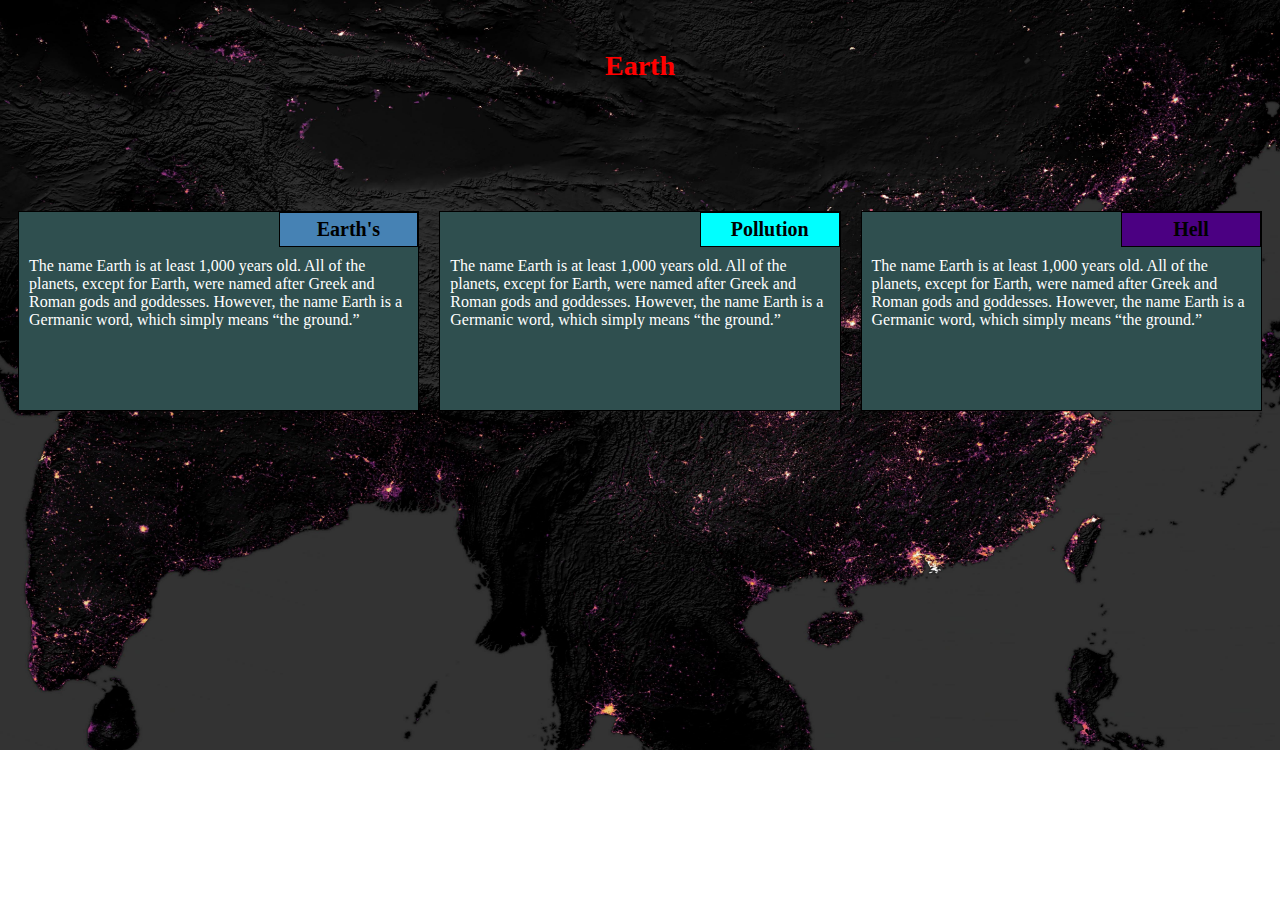
<file: Module 2 Assignment/index.html>
<!DOCTYPE html>
<html>
<head>
	<meta charset="utf-8">
	<meta name="viewport" content="width=device-width, initial-scale=1">
	<link rel="stylesheet" href="styles.css">
	<title>practice example</title>
</head>
<body>
	<h1>Earth</h1>
	<div class="row">
	<div class="box col-lg-4 col-md-6 col-sm-12">
		<section>
		<div id="Earth">
			Earth's
		</div>
		<p>
			The name Earth is at least 1,000 years old. All of the planets, except for Earth, were named after Greek and Roman gods and goddesses. However, the name Earth is a Germanic word, which simply means “the ground.” 
		</p>
		</section>
	</div>
	<div class="box col-lg-4 col-md-6 col-sm-12">
		<section>
		<div id="Pollution">
			Pollution
		</div>
		<p>
			The name Earth is at least 1,000 years old. All of the planets, except for Earth, were named after Greek and Roman gods and goddesses. However, the name Earth is a Germanic word, which simply means “the ground.” 
		</p>
		</section>
	</div>
	<div class="box col-lg-4 col-md-12 col-sm-12">
		<section>
		<div id="Hell">
			Hell
		</div>
		<p>
			The name Earth is at least 1,000 years old. All of the planets, except for Earth, were named after Greek and Roman gods and goddesses. However, the name Earth is a Germanic word, which simply means “the ground.”
		</p>
		</section>
	</div>
	</div>
</body>
</html>
</file>
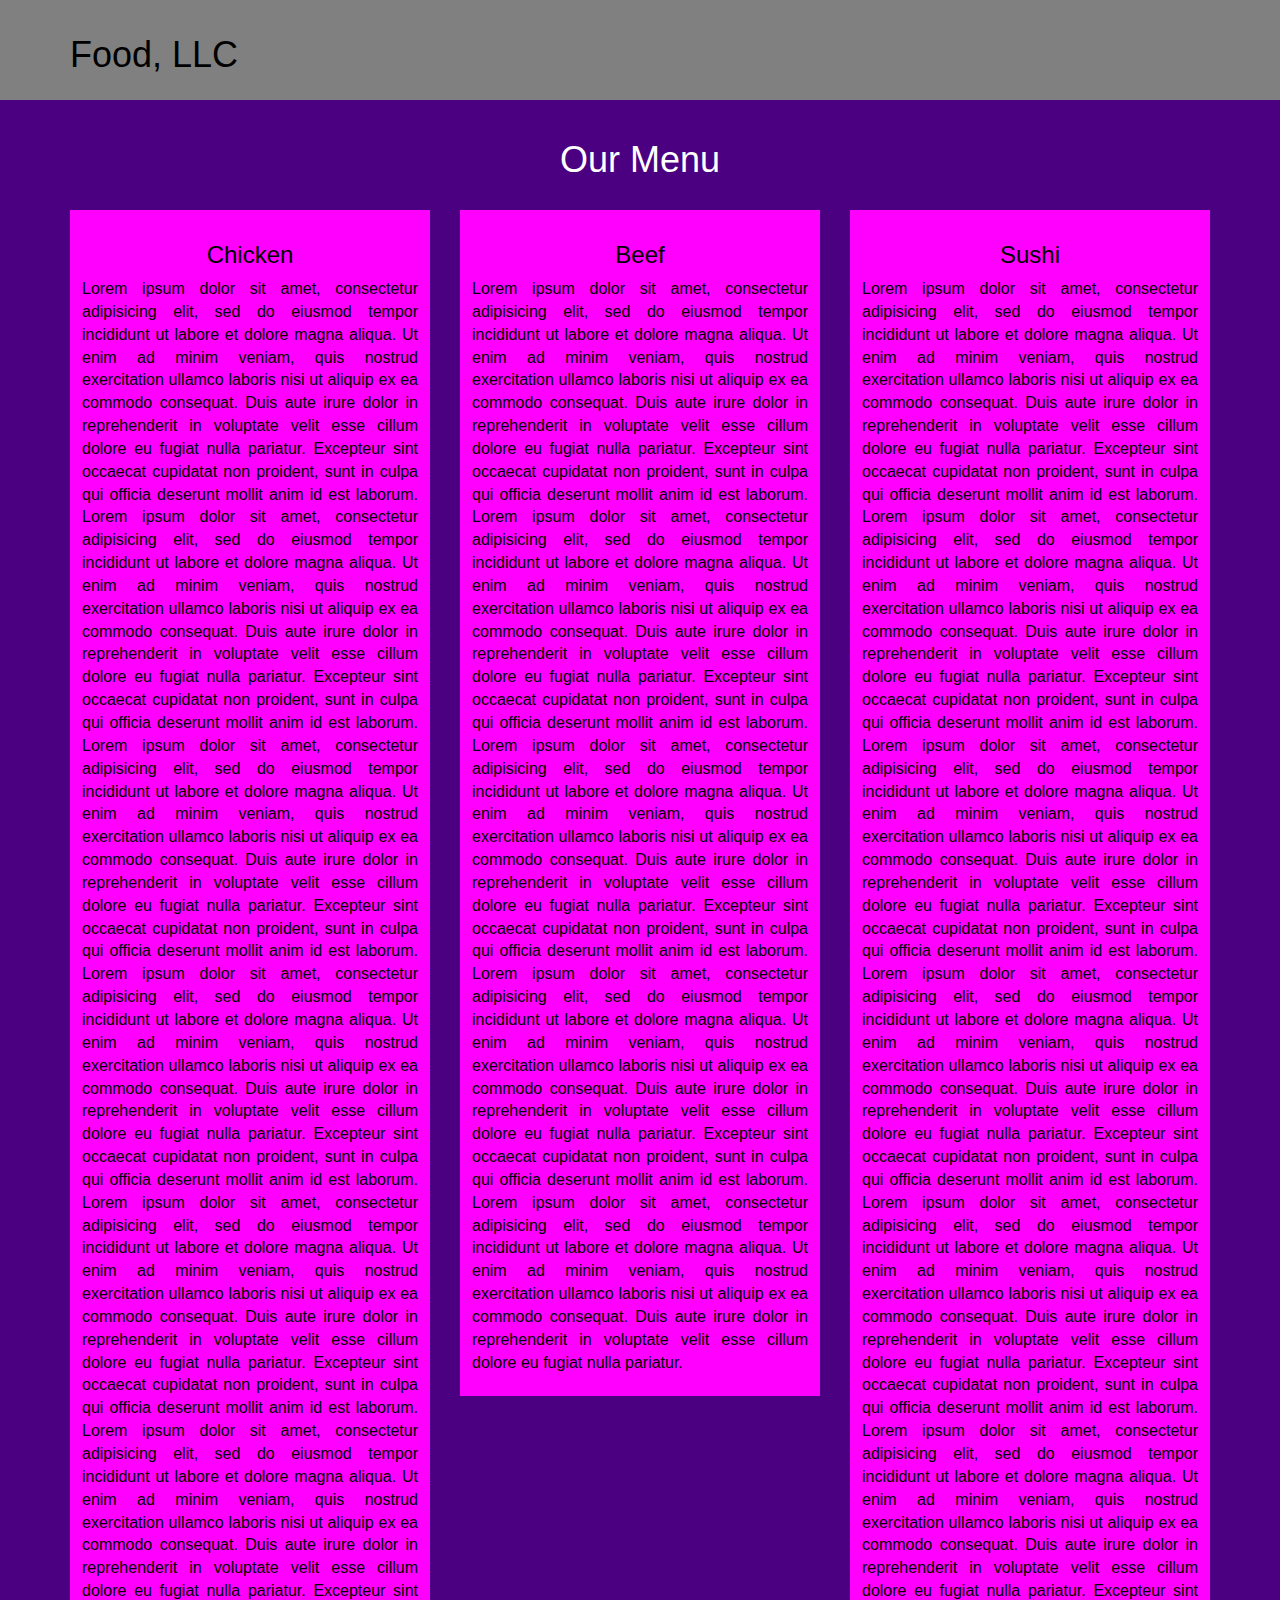
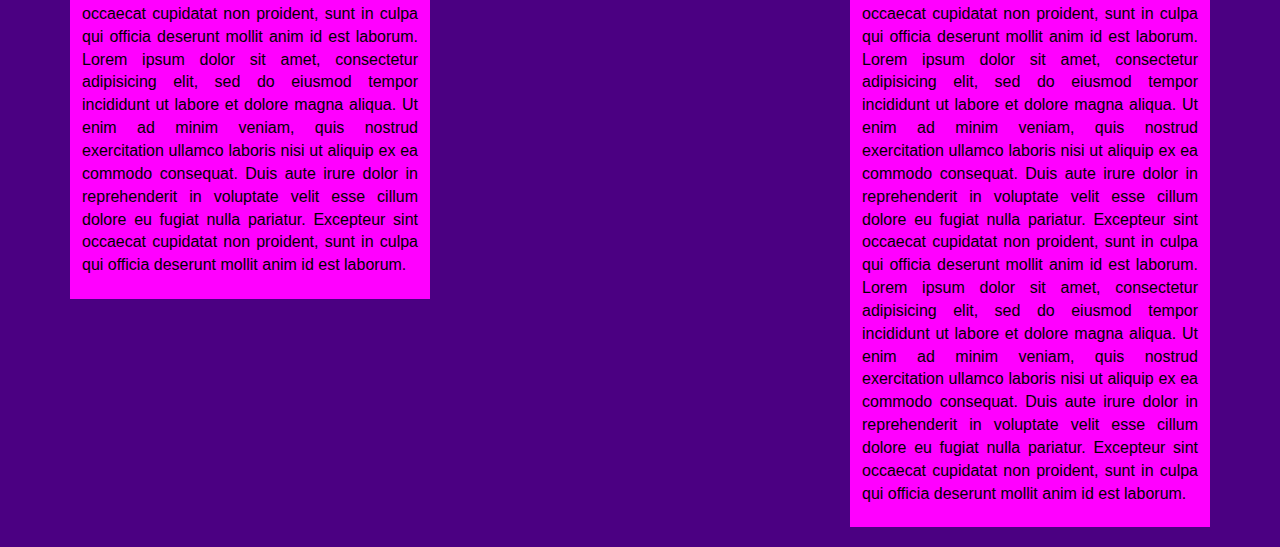
<file: Module3-solution/index.html>
<!doctype html>
<html lang="en">
  <head>
    <meta charset="utf-8">
    <meta http-equiv="X-UA-Compatible" content="IE=edge">
    <meta name="viewport" content="width=device-width, initial-scale=1">
    <title>Food</title>
    <link rel="stylesheet" href="https://maxcdn.bootstrapcdn.com/bootstrap/3.4.1/css/bootstrap.min.css">
    <script src="https://ajax.googleapis.com/ajax/libs/jquery/3.5.1/jquery.min.js"></script>
    <script src="https://maxcdn.bootstrapcdn.com/bootstrap/3.4.1/js/bootstrap.min.js"></script>
    <link rel="stylesheet" href="css/styles.css">
  </head>
<body>
  <header>
    <nav id="header-nav" class="navbar navbar-default">
      <div class="container">
        <div class="navbar-header">
          <a href="index.html" class="navbar-brand "><h1>Food, LLC</h1></a>
          <button type="button" class="navbar-toggle collapsed" data-toggle="collapse" data-target="#collapsable-nav" aria-expanded="false">
            <span class="sr-only">Toggle navigation</span>
            <span class="icon-bar"></span>
            <span class="icon-bar"></span>
            <span class="icon-bar"></span>
          </button>
        </div><!-- navbar header -->

        <div class="collapse navbar-collapse" id="collapsable-nav">
          <ul id="nav-list" class="nav navbar-nav navbar-right visible-xs">
            <li><a href="#beef">Beef</a></li>
            <li><a href="#chicken">Chicken</a></li>
            <li><a href="#sushi">Sushi</a></li>
          </ul>
        </div>
      </div>
    </nav>
  </header>
  <div class="container" id="main-content">
    <h1 class="text-center" id="home">Our Menu</h1>
    <section class="row">
      <div class="col-md-4 col-sm-6 col-xs-12"  id="chicken">
      <article>
        <h3 class="text-center">Chicken</h3>
        <p>Lorem ipsum dolor sit amet, consectetur adipisicing elit, sed do eiusmod
        tempor incididunt ut labore et dolore magna aliqua. Ut enim ad minim veniam,
        quis nostrud exercitation ullamco laboris nisi ut aliquip ex ea commodo
        consequat. Duis aute irure dolor in reprehenderit in voluptate velit esse
        cillum dolore eu fugiat nulla pariatur. Excepteur sint occaecat cupidatat non
        proident, sunt in culpa qui officia deserunt mollit anim id est laborum. Lorem ipsum dolor sit amet, consectetur adipisicing elit, sed do eiusmod
        tempor incididunt ut labore et dolore magna aliqua. Ut enim ad minim veniam,
        quis nostrud exercitation ullamco laboris nisi ut aliquip ex ea commodo
        consequat. Duis aute irure dolor in reprehenderit in voluptate velit esse
        cillum dolore eu fugiat nulla pariatur. Excepteur sint occaecat cupidatat non
        proident, sunt in culpa qui officia deserunt mollit anim id est laborum. Lorem ipsum dolor sit amet, consectetur adipisicing elit, sed do eiusmod
        tempor incididunt ut labore et dolore magna aliqua. Ut enim ad minim veniam,
        quis nostrud exercitation ullamco laboris nisi ut aliquip ex ea commodo
        consequat. Duis aute irure dolor in reprehenderit in voluptate velit esse
        cillum dolore eu fugiat nulla pariatur. Excepteur sint occaecat cupidatat non
        proident, sunt in culpa qui officia deserunt mollit anim id est laborum. Lorem ipsum dolor sit amet, consectetur adipisicing elit, sed do eiusmod
        tempor incididunt ut labore et dolore magna aliqua. Ut enim ad minim veniam,
        quis nostrud exercitation ullamco laboris nisi ut aliquip ex ea commodo
        consequat. Duis aute irure dolor in reprehenderit in voluptate velit esse
        cillum dolore eu fugiat nulla pariatur. Excepteur sint occaecat cupidatat non
        proident, sunt in culpa qui officia deserunt mollit anim id est laborum. Lorem ipsum dolor sit amet, consectetur adipisicing elit, sed do eiusmod
        tempor incididunt ut labore et dolore magna aliqua. Ut enim ad minim veniam,
        quis nostrud exercitation ullamco laboris nisi ut aliquip ex ea commodo
        consequat. Duis aute irure dolor in reprehenderit in voluptate velit esse
        cillum dolore eu fugiat nulla pariatur. Excepteur sint occaecat cupidatat non
        proident, sunt in culpa qui officia deserunt mollit anim id est laborum. Lorem ipsum dolor sit amet, consectetur adipisicing elit, sed do eiusmod
        tempor incididunt ut labore et dolore magna aliqua. Ut enim ad minim veniam,
        quis nostrud exercitation ullamco laboris nisi ut aliquip ex ea commodo
        consequat. Duis aute irure dolor in reprehenderit in voluptate velit esse
        cillum dolore eu fugiat nulla pariatur. Excepteur sint occaecat cupidatat non
        proident, sunt in culpa qui officia deserunt mollit anim id est laborum. Lorem ipsum dolor sit amet, consectetur adipisicing elit, sed do eiusmod
        tempor incididunt ut labore et dolore magna aliqua. Ut enim ad minim veniam,
        quis nostrud exercitation ullamco laboris nisi ut aliquip ex ea commodo
        consequat. Duis aute irure dolor in reprehenderit in voluptate velit esse
        cillum dolore eu fugiat nulla pariatur. Excepteur sint occaecat cupidatat non
        proident, sunt in culpa qui officia deserunt mollit anim id est laborum. <a href="#home" class="visible-xs visible-sm">Back to top</a></p>
        </article>
      </div>
    

    
      <div id="beef" class="col-md-4 col-sm-6 col-xs-12">
      <article>
        <h3 class="text-center">Beef</h3>
        <p>Lorem ipsum dolor sit amet, consectetur adipisicing elit, sed do eiusmod
        tempor incididunt ut labore et dolore magna aliqua. Ut enim ad minim veniam,
        quis nostrud exercitation ullamco laboris nisi ut aliquip ex ea commodo
        consequat. Duis aute irure dolor in reprehenderit in voluptate velit esse
        cillum dolore eu fugiat nulla pariatur. Excepteur sint occaecat cupidatat non
        proident, sunt in culpa qui officia deserunt mollit anim id est laborum. Lorem ipsum dolor sit amet, consectetur adipisicing elit, sed do eiusmod
        tempor incididunt ut labore et dolore magna aliqua. Ut enim ad minim veniam,
        quis nostrud exercitation ullamco laboris nisi ut aliquip ex ea commodo
        consequat. Duis aute irure dolor in reprehenderit in voluptate velit esse
        cillum dolore eu fugiat nulla pariatur. Excepteur sint occaecat cupidatat non
        proident, sunt in culpa qui officia deserunt mollit anim id est laborum. Lorem ipsum dolor sit amet, consectetur adipisicing elit, sed do eiusmod
        tempor incididunt ut labore et dolore magna aliqua. Ut enim ad minim veniam,
        quis nostrud exercitation ullamco laboris nisi ut aliquip ex ea commodo
        consequat. Duis aute irure dolor in reprehenderit in voluptate velit esse
        cillum dolore eu fugiat nulla pariatur. Excepteur sint occaecat cupidatat non
        proident, sunt in culpa qui officia deserunt mollit anim id est laborum. Lorem ipsum dolor sit amet, consectetur adipisicing elit, sed do eiusmod
        tempor incididunt ut labore et dolore magna aliqua. Ut enim ad minim veniam,
        quis nostrud exercitation ullamco laboris nisi ut aliquip ex ea commodo
        consequat. Duis aute irure dolor in reprehenderit in voluptate velit esse
        cillum dolore eu fugiat nulla pariatur. Excepteur sint occaecat cupidatat non
        proident, sunt in culpa qui officia deserunt mollit anim id est laborum. Lorem ipsum dolor sit amet, consectetur adipisicing elit, sed do eiusmod
        tempor incididunt ut labore et dolore magna aliqua. Ut enim ad minim veniam,
        quis nostrud exercitation ullamco laboris nisi ut aliquip ex ea commodo
        consequat. Duis aute irure dolor in reprehenderit in voluptate velit esse
        cillum dolore eu fugiat nulla pariatur. <a href="#home" class="visible-xs visible-sm">Back to top</a></p>
        </article>
      </div>
    

    
    
      <div id="sushi" class="col-md-4 col-sm-12 col-xs-12">
      <article>
        <h3 class="text-center">Sushi</h3>
        <p>Lorem ipsum dolor sit amet, consectetur adipisicing elit, sed do eiusmod
        tempor incididunt ut labore et dolore magna aliqua. Ut enim ad minim veniam,
        quis nostrud exercitation ullamco laboris nisi ut aliquip ex ea commodo
        consequat. Duis aute irure dolor in reprehenderit in voluptate velit esse
        cillum dolore eu fugiat nulla pariatur. Excepteur sint occaecat cupidatat non
        proident, sunt in culpa qui officia deserunt mollit anim id est laborum. Lorem ipsum dolor sit amet, consectetur adipisicing elit, sed do eiusmod
        tempor incididunt ut labore et dolore magna aliqua. Ut enim ad minim veniam,
        quis nostrud exercitation ullamco laboris nisi ut aliquip ex ea commodo
        consequat. Duis aute irure dolor in reprehenderit in voluptate velit esse
        cillum dolore eu fugiat nulla pariatur. Excepteur sint occaecat cupidatat non
        proident, sunt in culpa qui officia deserunt mollit anim id est laborum. Lorem ipsum dolor sit amet, consectetur adipisicing elit, sed do eiusmod
        tempor incididunt ut labore et dolore magna aliqua. Ut enim ad minim veniam,
        quis nostrud exercitation ullamco laboris nisi ut aliquip ex ea commodo
        consequat. Duis aute irure dolor in reprehenderit in voluptate velit esse
        cillum dolore eu fugiat nulla pariatur. Excepteur sint occaecat cupidatat non
        proident, sunt in culpa qui officia deserunt mollit anim id est laborum. Lorem ipsum dolor sit amet, consectetur adipisicing elit, sed do eiusmod
        tempor incididunt ut labore et dolore magna aliqua. Ut enim ad minim veniam,
        quis nostrud exercitation ullamco laboris nisi ut aliquip ex ea commodo
        consequat. Duis aute irure dolor in reprehenderit in voluptate velit esse
        cillum dolore eu fugiat nulla pariatur. Excepteur sint occaecat cupidatat non
        proident, sunt in culpa qui officia deserunt mollit anim id est laborum. Lorem ipsum dolor sit amet, consectetur adipisicing elit, sed do eiusmod
        tempor incididunt ut labore et dolore magna aliqua. Ut enim ad minim veniam,
        quis nostrud exercitation ullamco laboris nisi ut aliquip ex ea commodo
        consequat. Duis aute irure dolor in reprehenderit in voluptate velit esse
        cillum dolore eu fugiat nulla pariatur. Excepteur sint occaecat cupidatat non
        proident, sunt in culpa qui officia deserunt mollit anim id est laborum. Lorem ipsum dolor sit amet, consectetur adipisicing elit, sed do eiusmod
        tempor incididunt ut labore et dolore magna aliqua. Ut enim ad minim veniam,
        quis nostrud exercitation ullamco laboris nisi ut aliquip ex ea commodo
        consequat. Duis aute irure dolor in reprehenderit in voluptate velit esse
        cillum dolore eu fugiat nulla pariatur. Excepteur sint occaecat cupidatat non
        proident, sunt in culpa qui officia deserunt mollit anim id est laborum. Lorem ipsum dolor sit amet, consectetur adipisicing elit, sed do eiusmod
        tempor incididunt ut labore et dolore magna aliqua. Ut enim ad minim veniam,
        quis nostrud exercitation ullamco laboris nisi ut aliquip ex ea commodo
        consequat. Duis aute irure dolor in reprehenderit in voluptate velit esse
        cillum dolore eu fugiat nulla pariatur. Excepteur sint occaecat cupidatat non
        proident, sunt in culpa qui officia deserunt mollit anim id est laborum.
        Lorem ipsum dolor sit amet, consectetur adipisicing elit, sed do eiusmod
        tempor incididunt ut labore et dolore magna aliqua. Ut enim ad minim veniam,
        quis nostrud exercitation ullamco laboris nisi ut aliquip ex ea commodo
        consequat. Duis aute irure dolor in reprehenderit in voluptate velit esse
        cillum dolore eu fugiat nulla pariatur. Excepteur sint occaecat cupidatat non
        proident, sunt in culpa qui officia deserunt mollit anim id est laborum. <a href="#home" class="visible-xs visible-sm">Back to top</a></p>
        </article>
      </div>
    </section>
  </div>
</body>
</html>
</file>
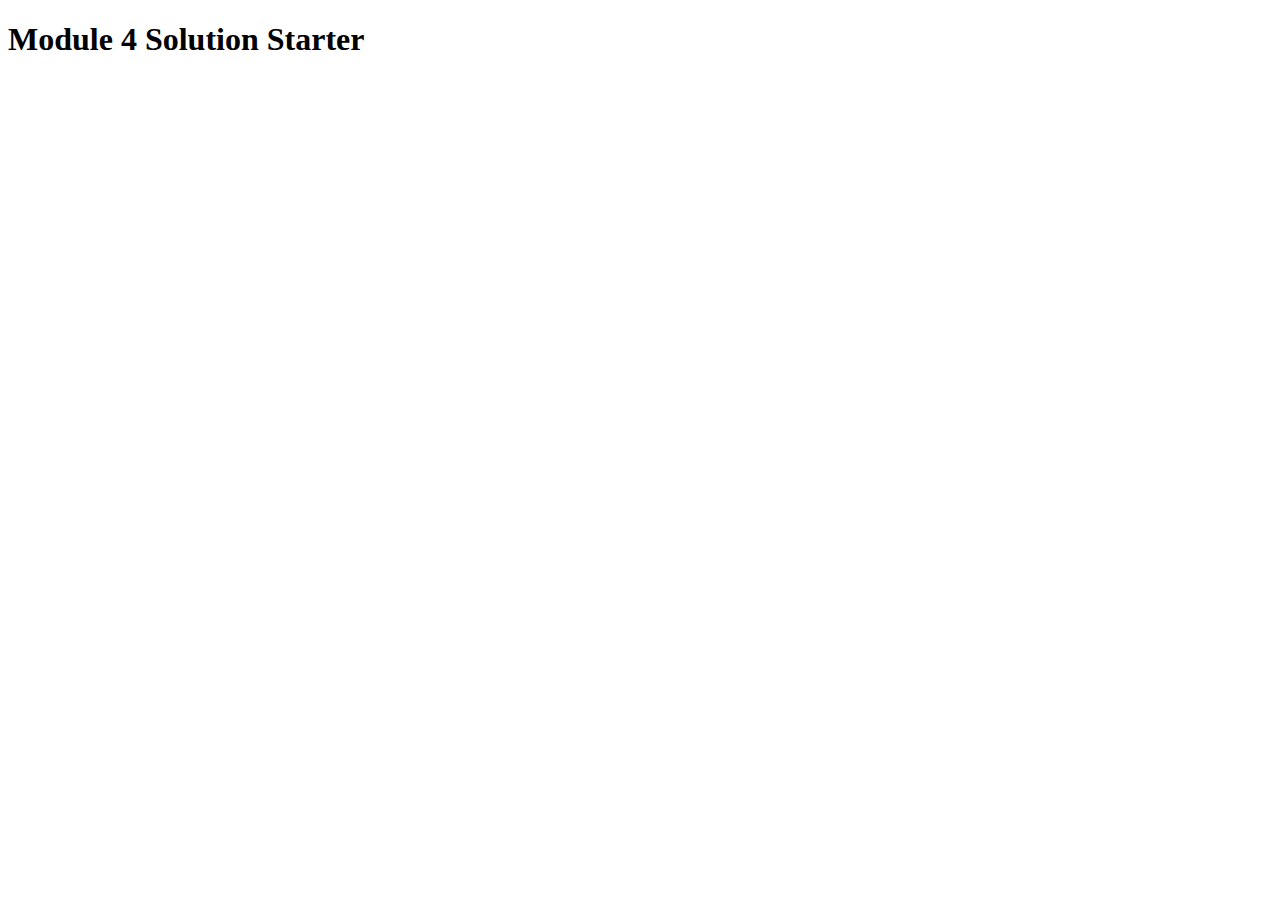
<file: Module4-solution/index.html>
<!DOCTYPE html>
<html>
<head>
  <meta charset="utf-8">
  <title>Module 4 Solution Starter</title>
  <script>
    var names = []; // DO NOT REMOVE
  </script>
  <script src="SpeakHello.js"></script>
  <script src="SpeakGoodBye.js"></script>
  <script src="script.js"></script>
</head>
<body>
  <h1>Module 4 Solution Starter</h1>
</body>
</html>
</file>
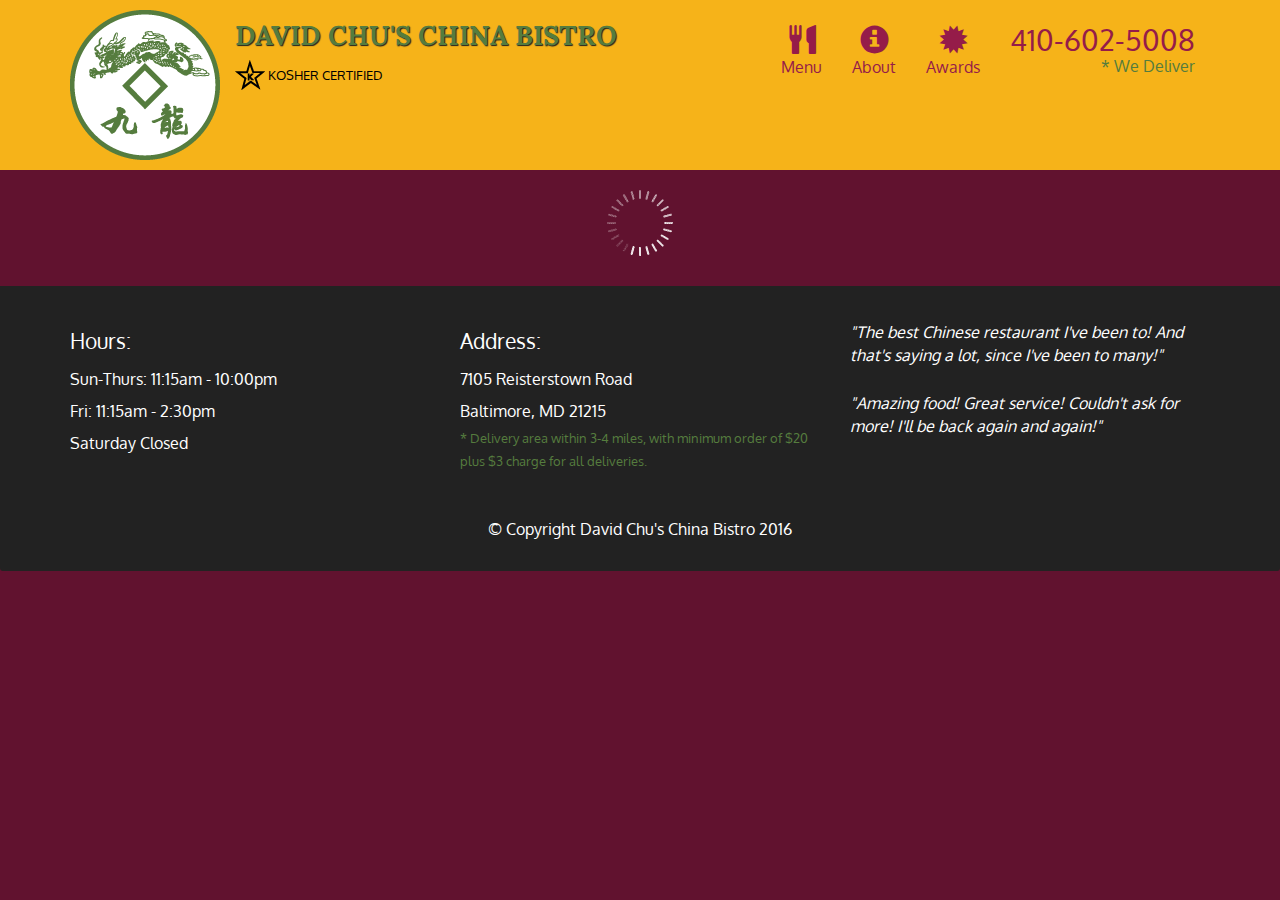
<file: module5-solution/index.html>
<!doctype html>
<html lang="en">
  <head>
    <meta charset="utf-8">
    <meta http-equiv="X-UA-Compatible" content="IE=edge">
    <meta name="viewport" content="width=device-width, initial-scale=1">
    <title>David Chu's China Bistro</title>
    <link rel="stylesheet" href="css/bootstrap.min.css">
    <link rel="stylesheet" href="css/styles.css">
    <link href='https://fonts.googleapis.com/css?family=Oxygen:400,300,700' rel='stylesheet' type='text/css'>
    <link href='https://fonts.googleapis.com/css?family=Lora' rel='stylesheet' type='text/css'>
  </head>
<body>
  <header>
    <nav id="header-nav" class="navbar navbar-default">
      <div class="container">
        <div class="navbar-header">
          <a href="index.html" class="pull-left visible-md visible-lg">
            <div id="logo-img" alt="Logo image"></div>
          </a>

          <div class="navbar-brand">
            <a href="index.html"><h1>David Chu's China Bistro</h1></a>
            <p>
              <img src="images/star-k-logo.png" alt="Kosher certification">
              <span>Kosher Certified</span>
            </p>
          </div>

          <button id="navbarToggle" type="button" class="navbar-toggle collapsed" data-toggle="collapse" data-target="#collapsable-nav" aria-expanded="false">
            <span class="sr-only">Toggle navigation</span>
            <span class="icon-bar"></span>
            <span class="icon-bar"></span>
            <span class="icon-bar"></span>
          </button>
        </div>
        
        <div id="collapsable-nav" class="collapse navbar-collapse">
           <ul id="nav-list" class="nav navbar-nav navbar-right">
            <li id="navHomeButton" class="visible-xs active">
              <a href="index.html">
                <span class="glyphicon glyphicon-home"></span> Home</a>
            </li>
            <li id="navMenuButton">
              <a href="#" onclick="$dc.loadMenuCategories();">
                <span class="glyphicon glyphicon-cutlery"></span><br class="hidden-xs"> Menu</a>
            </li>
            <li>
              <a href="#">
                <span class="glyphicon glyphicon-info-sign"></span><br class="hidden-xs"> About</a>
            </li>
            <li>
              <a href="#">
                <span class="glyphicon glyphicon-certificate"></span><br class="hidden-xs"> Awards</a>
            </li>
            <li id="phone" class="hidden-xs">
              <a href="tel:410-602-5008">
                <span>410-602-5008</span></a><div>* We Deliver</div>
            </li>
          </ul><!-- #nav-list -->
        </div><!-- .collapse .navbar-collapse -->
      </div><!-- .container -->
    </nav><!-- #header-nav -->
  </header>

  <div id="call-btn" class="visible-xs">
    <a class="btn" href="tel:410-602-5008">
    <span class="glyphicon glyphicon-earphone"></span>
    410-602-5008
    </a>
  </div>
  <div id="xs-deliver" class="text-center visible-xs">* We Deliver</div>

  <div id="main-content" class="container"></div>

  <footer class="panel-footer">
    <div class="container">
      <div class="row">
        <section id="hours" class="col-sm-4">
          <span>Hours:</span><br>
          Sun-Thurs: 11:15am - 10:00pm<br>
          Fri: 11:15am - 2:30pm<br>
          Saturday Closed
          <hr class="visible-xs">
        </section>
        <section id="address" class="col-sm-4">
          <span>Address:</span><br>
          7105 Reisterstown Road<br>
          Baltimore, MD 21215
          <p>* Delivery area within 3-4 miles, with minimum order of $20 plus $3 charge for all deliveries.</p>
          <hr class="visible-xs">
        </section>
        <section id="testimonials" class="col-sm-4">
          <p>"The best Chinese restaurant I've been to! And that's saying a lot, since I've been to many!"</p>
          <p>"Amazing food! Great service! Couldn't ask for more! I'll be back again and again!"</p>
        </section>
      </div>
      <div class="text-center">&copy; Copyright David Chu's China Bistro 2016</div>
    </div>
  </footer>

  <!-- jQuery (Bootstrap JS plugins depend on it) -->
  <script src="js/jquery-2.1.4.min.js"></script>
  <script src="js/bootstrap.min.js"></script>
  <script src="js/ajax-utils.js"></script>
  <script src="js/script.js"></script>
</body>
</html>
</file>
<file: Module 2 Assignment/styles.css>
*{
	box-sizing: border-box;
}
h1{
	font-family: Helvetica sans-serif; 
	text-align: center;
	margin-top: 50px;
	color: red;
	font-size: 175%
}
body{
	background-image: url(pollution.jpg);
	background-repeat: no-repeat;
	background-size: 1600px 750px;
}
.row {
	width: 100%;
}
p{
	color: white;
	margin: 0;
	padding: 10px;
}
.box {
	margin-left: auto;
	margin-right: auto;
	margin-top: 100px;
	margin-bottom: 10px;
	padding: 10px;
}
/*section{
	border: 1px;
}*/
section {
	border:	1px solid black;
	background-color: darkslategray;
	width: 100%;
	height: 200px;
	font-family: Helvetica sans-serif;
	color: black;
	position: relative;
	overflow: auto;
}

#Earth {
	border: 1px solid black;
	text-align: center;
	width: 35%;
	margin-left: 65%;
	font-family: Helvetica sans-serif;
	font-weight: bold;
	font-size: 125%;
	padding: 5px;
	background-color: steelblue;
}

#Pollution {
	border: 1px solid black;
	text-align: center;
	width: 35%;
	margin-left: 65%;
	font-family: Helvetica sans-serif;
	font-weight: bold;
	font-size: 125%;
	padding: 5px;
	background-color: cyan;
}

#Hell {
	border: 1px solid black;
	text-align: center;
	width: 35%;
	margin-left: 65%;
	font-family: Helvetica sans-serif;
	font-weight: bold;
	font-size: 125%;
	background-color: indigo;
	padding: 5px;
}



/* Desktop view */

@media (min-width: 992px) {
  .col-lg-4{
    float: left;
  }
  .col-lg-4 {
    width: 33.33%;
  }

}

/* Tablet view */

@media (min-width: 768px) and (max-width: 991px) {
  .col-md-6,.col-md-12 {
    float: left;
  }
  .col-md-6 {
    width: 50%;
  }
  .col-md-12 {
    width: 100%;
  }
}

/* Mobile view */

@media (max-width: 768px) {
  .col-sm-12 {
 	float: left;
  }
  .col-sm-12 {
    width: 100%;
  }
}
</file>
<file: Module3-solution/css/styles.css>
body {
	font-size: 16px;
	color: white;
	background-color: indigo;
	font-family: sans-serif;
}

/* HEADER */
.navbar{
	height: 100px;
}
#header-nav {
	background-color: gray;
	border-radius: 0;
	border: 0;
	color: black;
}

.navbar-brand h1 {
	color: black;
}

.navbar-brand a:focus, .navbar-brand a:hover {
	text-decoration: none;
}
#collapsable-nav{
	margin-top: 40px;
}
#nav-list{
	margin-top: none;
	background-color: gray;
	border: 0;
}
#nav-list a{
	color: white;
	text-align: center;
}
#nav-list a:hover {
	background: #E7E7E7;
}

/* Section */
#home {
	margin-bottom: 30px;
	color: white;
}

.row {
	
	position: relative;
	float: left;
}

.row > div > article {
	background-color: magenta;
	text-align: justify;
	margin-bottom: 20px;
	padding: 12px;
	color: black;
}
/* End Section */


@media (max-width: 767px) {
	.row > div > article {
		width: 80%;
		margin: 20px auto 0;
	}
}
</file>
<file: module5-solution/css/styles.css>
body {
  font-size: 16px;
  color: #fff;
  background-color: #61122f;
  font-family: 'Oxygen', sans-serif;
}

/** HEADER **/
#header-nav {
  background-color: #f6b319;
  border-radius: 0;
  border: 0;
}

#logo-img {
  background: url('../images/restaurant-logo_large.png') no-repeat;
  width: 150px;
  height: 150px;
  margin: 10px 15px 10px 0;
}

.navbar-brand {
  padding-top: 25px;
}
.navbar-brand h1 { /* Restaurant name */
  font-family: 'Lora', serif;
  color: #557c3e;
  font-size: 1.5em;
  text-transform: uppercase;
  font-weight: bold;
  text-shadow: 1px 1px 1px #222;
  margin-top: 0;
  margin-bottom: 0;
  line-height: .75;
}
.navbar-brand a:hover, .navbar-brand a:focus {
  text-decoration: none;
}
.navbar-brand p { /* Kosher cert */
  color: #000;
  text-transform: uppercase;
  font-size: .7em;
  margin-top: 15px;
}
.navbar-brand p span { /* Star-K */
  vertical-align: middle;
}

#nav-list {
  margin-top: 10px;
}
#nav-list a {
  color: #951C49;
  text-align: center;
}
#nav-list a:hover {
  background: #E7E7E7;
}
#nav-list a span {
  font-size: 1.8em;
}

#phone {
  margin-top: 5px;
}
#phone a { /* Phone number */
  text-align: right;
  padding-bottom: 0;
}
#phone div { /* We Deliver */
  color: #557c3e;
  text-align: right;
  padding-right: 15px;
}

.navbar-header button.navbar-toggle, .navbar-header .icon-bar {
  border: 1px solid #61122f;
}
.navbar-header button.navbar-toggle {
  clear: both;
  margin-top: -30px;
}
/* END HEADER */

/* FOOTER */
.panel-footer {
  margin-top: 30px;
  padding-top: 35px;
  padding-bottom: 30px;
  background-color: #222;
  border-top: 0;
}
.panel-footer div.row {
  margin-bottom: 35px;
}
#hours, #address {
  line-height: 2;
}
#hours > span, #address > span {
  font-size: 1.3em;
}
#address p {
  color: #557c3e;
  font-size: .8em;
  line-height: 1.8;
}
#testimonials {
  font-style: italic;
}
#testimonials p:nth-child(2) {
  margin-top: 25px;
}
/* END FOOTER */



/* HOME PAGE */
.container .jumbotron {
  box-shadow: 0 0 50px #3F0C1F;
  border: 2px solid #3F0C1F;
}

#menu-tile, #specials-tile, #map-tile {
  height: 250px;
  width: 100%;
  margin-bottom: 15px;
  position: relative;
  border: 2px solid #3F0C1F;
  overflow: hidden;
}
#menu-tile:hover, #specials-tile:hover, #map-tile:hover {
  box-shadow: 0 1px 5px 1px #cccccc;
}
#menu-tile {
  background: url('../images/menu-tile.jpg') no-repeat;
  background-position: center;
}
#specials-tile {
  background: url('../images/specials-tile.jpg') no-repeat;
  background-position: center;
}
#menu-tile span, #specials-tile span, #map-tile span {
  position: absolute;
  bottom: 0;
  right: 0;
  width: 100%;
  text-align: center;
  font-size: 1.6em;
  text-transform: uppercase;
  background-color: #000;
  color: #fff;
  opacity: .8;
}
/* END HOME PAGE */

/* MENU CATEGORIES PAGE */
.category-tile { 
  position: relative;
  border: 2px solid #3F0C1F;
  overflow: hidden;
  width: 200px;
  height: 200px;
  margin: 0 auto 15px;
}
.category-tile span {
  position: absolute;
  bottom: 0;
  right: 0;
  width: 100%;
  text-align: center;
  font-size: 1.2em;
  text-transform: uppercase;
  background-color: #000;
  color: #fff;
  opacity: .8;
}
.category-tile:hover {
  box-shadow: 0 1px 5px 1px #cccccc;
}

#menu-categories-title + div {
  margin-bottom: 50px;
}
/* END MENU CATEGORIES PAGE */

/* SINGLE CATEGORY PAGE */
.menu-item-tile {
  margin-bottom: 25px;
}
.menu-item-tile hr {
  width: 80%;
}
.menu-item-tile .menu-item-price {
  font-size: 1.1em;
  text-align: right;
  margin-top: -15px;
  margin-right: -15px;
}
.menu-item-tile .menu-item-price span {
  font-size: .6em;
}
.menu-item-photo {
  position: relative;
  border: 2px solid #3F0C1F; 
  overflow: hidden;
  padding: 0;
  margin-right: -15px;
  margin-left: auto;
  margin-bottom: 20px;
  max-width: 250px;
}
.menu-item-photo div {
  position: absolute;
  bottom: 0;
  right: 0;
  width: 80px;
  background-color: #557c3e;
  text-align: center;
}
.menu-item-description {
  padding-right: 30px;
}
h3.menu-item-title {
  margin: 0 0 10px;
}
.menu-item-details {
  font-size: .9em;
  font-style: italic;
}
/* END SINGLE CATEGORY PAGE */


/********** Large devices only **********/
@media (min-width: 1200px) {
  .container .jumbotron {
    background: url('../images/jumbotron_1200.jpg') no-repeat;
    height: 675px;
  }
}

/********** Medium devices only **********/
@media (min-width: 992px) and (max-width: 1199px) {
  /* Header */
  #logo-img {
    background: url('../images/restaurant-logo_medium.png') no-repeat;
    width: 100px;
    height: 100px;
    margin: 5px 5px 5px 0;
  }
  /* End Header */

  /* Home Page */
  .container .jumbotron {
    background: url('../images/jumbotron_992.jpg') no-repeat;
    height: 558px;
  }
  /* End Home Page */
}

/********** Small devices only **********/
@media (min-width: 768px) and (max-width: 991px) {
  /* Home Page */
  .container .jumbotron {
    background: url('../images/jumbotron_768.jpg') no-repeat;
    height: 432px;
  }
  /* End Home Page */
}

/********** Extra small devices only **********/
@media (max-width: 767px) {
  /* Header */
  .navbar-brand {
    padding-top: 10px;
    height: 80px;
  }
  .navbar-brand h1 { /* Restaurant name */
    padding-top: 10px;
    font-size: 5vw; /* 1vw = 1% of viewport width */
  }
  .navbar-brand p { /* Kosher cert */
    font-size: .6em;
    margin-top: 12px;
  }
  .navbar-brand p img { /* Star-K */
    height: 20px;
  }

  #collapsable-nav a { /* Collapsed nav menu text */
    font-size: 1.2em;
  }
  #collapsable-nav a span { /* Collapsed nav menu glyph */
    font-size: 1em;
    margin-right: 5px;
  }

  #call-btn > a {
    font-size: 1.5em;
    display: block;
    margin: 0 20px;
    padding: 10px;
    border: 2px solid #fff;
    background-color: #f6b319;
    color: #951c49;
  }
  #xs-deliver {
    margin-top: 5px;
    font-size: .7em;
    letter-spacing: .1em;
    text-transform: uppercase;
  }
  /* End Header */

  /* Footer */
  .panel-footer section {
    margin-bottom: 30px;
    text-align: center;
  }
  .panel-footer section:nth-child(3) {
    margin-bottom: 0; /* margin already exists on the whole row */
  }
  .panel-footer section hr {
    width: 50%;
  }
  /* End Footer */

  /* Home Page */
  .container .jumbotron {
    margin-top: 30px;
    padding: 0;
  }
  #menu-tile, #specials-tile {
    width: 360px;
    margin: 0 auto 15px;
  }

  .menu-item-photo {
    margin-right: auto;
  }
  .menu-item-tile .menu-item-price {
    text-align: center;
  }
  .menu-item-description {
    text-align: center;;
  }
}


/********** Super extra small devices Only :-) (e.g., iPhone 4) **********/
@media (max-width: 479px) {
  /* Header */
  .navbar-brand h1 { /* Restaurant name */
    padding-top: 5px;
    font-size: 6vw;
  }
  /* End Header */
  
  /* Home page */
  #menu-tile, #specials-tile {
    width: 280px;
    margin: 0 auto 15px;
  }

  .col-xxs-12 {
    position: relative;
    min-height: 1px;
    padding-right: 15px;
    padding-left: 15px;
    float: left;
    width: 100%;
  }
}
</file>
